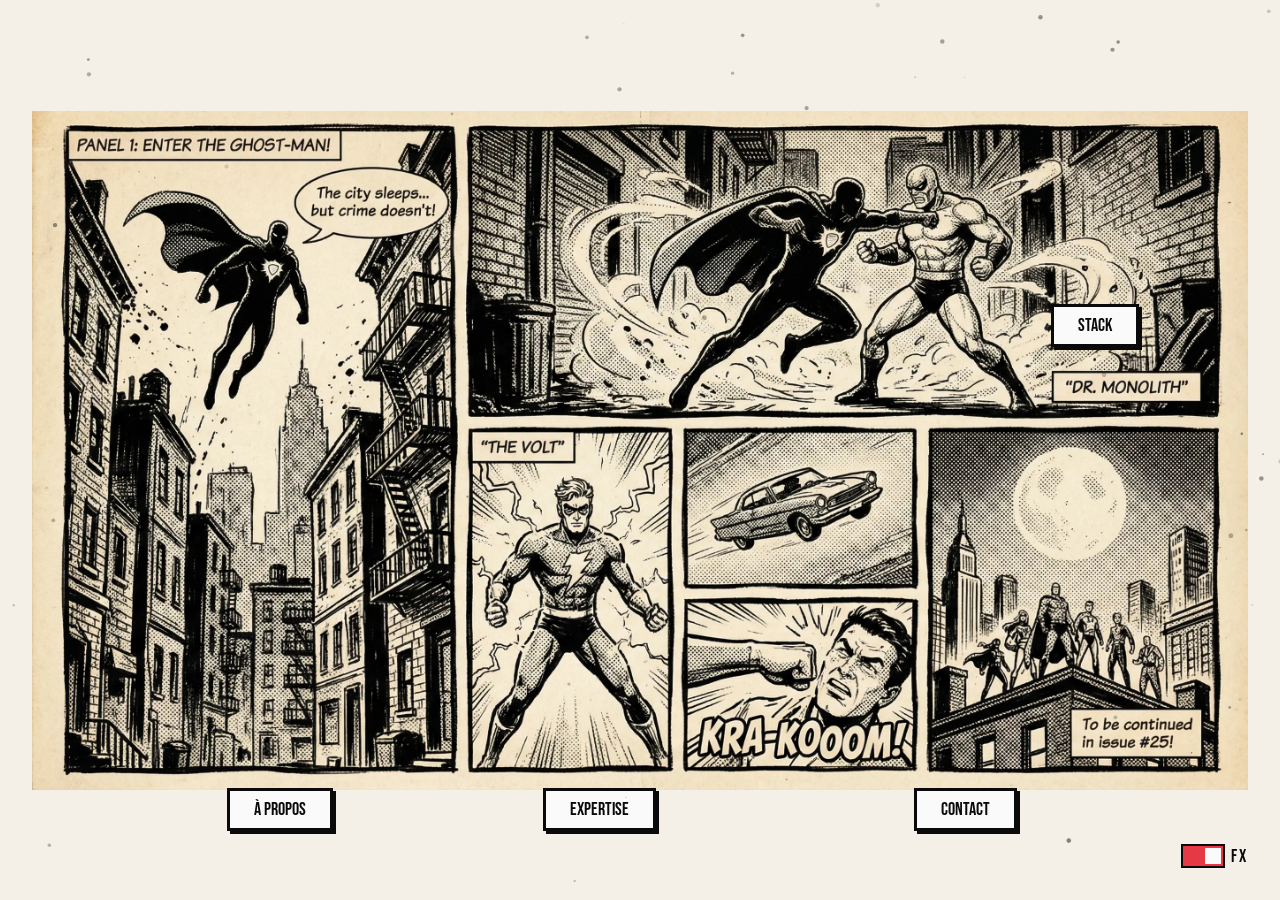
<file: index.html>
<!DOCTYPE html>
<!-- Build update -->
<html lang="fr">

<head>
    <meta charset="UTF-8">
    <meta name="viewport" content="width=device-width, initial-scale=1.0">
    <title>JLVDK - Portfolio Full Stack</title>
    <link href="https://fonts.googleapis.com/css2?family=Bebas+Neue&family=Courier+Prime:wght@400;700&display=swap"
        rel="stylesheet">
    <link rel="stylesheet" href="https://cdnjs.cloudflare.com/ajax/libs/font-awesome/6.0.0/css/all.min.css">
    <link rel="stylesheet" href="css/style.css">
    <script defer src="https://cloud.umami.is/script.js"
        data-website-id="7a724083-db3c-4a07-bb75-0db860d0457f"></script>
</head>

<body>

    <canvas id="particles-canvas"></canvas>

    <div class="particle-toggle-container">
        <label class="switch">
            <input type="checkbox" id="particleToggle" checked>
            <span class="slider"></span>
        </label>
        <span class="toggle-label">FX</span>
    </div>

    <div class="intro-text">JLVDK</div>

    <div class="particles" id="particles"></div>

    <div class="comic-container" id="comicContainer">
        <div class="comic-grid" id="comicGrid">
            <button class="panel-button" id="btn-1">À PROPOS</button>
            <button class="panel-button" id="btn-2">STACK</button>
            <button class="panel-button" id="btn-3">EXPERTISE</button>
            <button class="panel-button" id="btn-4">CONTACT</button>
        </div>
    </div>

    <button class="back-btn" id="backBtn" style="display: none;">← RETOUR AUX PANNEAUX</button>

    <div class="content-section" id="section-about">
        <div class="section-inner">
            <div class="panel-label">PANEL I: ENTER THE GHOST-MAN</div>
            <h2>À PROPOS</h2>
            <p>Développeur Full Stack passionné par la création d'expériences web uniques et mémorables. Je ne me
                contente pas de coder, je crée des univers visuels qui marquent les esprits.</p>
            <p>Mon approche combine rigueur technique et créativité débridée. Chaque projet est une opportunité de
                repousser les limites du web et d'explorer de nouvelles possibilités.</p>
            <p>Autodidacte et curieux, je reste constamment à l'affût des dernières technologies pour offrir des
                solutions modernes et performantes.</p>
        </div>
    </div>

    <div class="content-section" id="section-stack">
        <div class="section-inner">
            <div class="panel-label">PANEL II: THE ARSENAL</div>
            <h2>STACK TECHNIQUE</h2>
            <p>Mon expertise technique s'articule autour de la maîtrise du HTML, du CSS et du JavaScript, les trois
                fondements que je mobilise pour concevoir des expériences web structurées et performantes. Je m'appuie
                également sur les frameworks les plus robustes du marché pour enrichir mes créations.</p>
            <div class="stack-grid">
                <div class="stack-item">HTML5</div>
                <div class="stack-item">CSS3</div>
                <div class="stack-item">JAVASCRIPT</div>
                <div class="stack-item">MYSQL</div>

                <div class="stack-item">PYTHON</div>
                <div class="stack-item">REACT</div>
                <div class="stack-item">NODE.JS</div>
                <div class="stack-item">GIT</div>

            </div>
        </div>
    </div>

    <div class="content-section" id="section-expertise">
        <div class="section-inner">
            <div class="panel-label">PANEL III: THE POWERS</div>
            <h2>EXPERTISE</h2>
            <p>Une approche complète du développement web, de la conception à la réalisation.</p>
            <ul class="expertise-list">
                <li>UI/UX Design - Interfaces intuitives et visuellement impactantes</li>

                <li>Développement Frontend - Expériences web modernes et responsives</li>
                <li>Développement Backend - Architecture robuste et scalable</li>
            </ul>
        </div>
    </div>

    <div class="content-section" id="section-contact">
        <div class="section-inner">
            <div class="panel-label">TO BE CONTINUED IN ISSUE #25!</div>
            <h2>CONTACT</h2>
            <p>Prêt à collaborer sur votre prochain projet. Transformons vos idées en réalité.</p>
            <div class="contact-box">
                <h3>NEXT ISSUE</h3>
                <div class="social-links">
                    <a href="https://github.com/evdk25-wq" target="_blank" class="contact-link">
                        <i class="fab fa-github"></i> GITHUB
                    </a>
                    <a href="https://www.linkedin.com/in/j-l-vdk" target="_blank" class="contact-link">
                        <i class="fab fa-linkedin"></i> LINKEDIN
                    </a>
                </div>
            </div>
        </div>
    </div>

    <script src="Javascript/javascript.js"></script>
</body>

</html>
</file>
<file: css/style.css>
* {
    margin: 0;
    padding: 0;
    box-sizing: border-box;
}

:root {
    --comic-cream: #f4efe7;
    --ink-black: #0a0a0a;
    --paper-white: #fafafa;
    --accent-red: #e63946;
}

body {
    font-family: 'Courier Prime', monospace;
    background: var(--ink-black);
    color: var(--ink-black);
    overflow-x: hidden;
    position: relative;
}

#particles-canvas {
    position: fixed;
    top: 0;
    left: 0;
    width: 100%;
    height: 100%;
    pointer-events: none;
    z-index: 100;
    opacity: 0.7;
    filter: blur(0.4px);
}

.comic-container {
    position: fixed;
    top: 0;
    left: 0;
    width: 100%;
    height: 100vh;
    display: flex;
    align-items: center;
    justify-content: center;
    background: var(--comic-cream);
    z-index: 10;
    transition: opacity 0.5s ease;
}

.comic-container.hidden {
    opacity: 0;
    pointer-events: none;
}

.comic-grid {
    position: relative;
    width: 95vw;
    max-width: 1600px;
    height: 90vh;
    background-size: contain;
    background-position: center;
    background-repeat: no-repeat;
    display: flex;
    align-items: center;
    justify-content: center;
}

.panel-button {
    position: absolute;
    font-family: 'Bebas Neue', sans-serif;
    font-size: 1.1rem;
    background: var(--paper-white);
    color: var(--ink-black);
    border: 3px solid var(--ink-black);
    padding: 0.5rem 1.5rem;
    cursor: pointer;
    z-index: 15;
    text-transform: uppercase;
    box-shadow: 3px 3px 0px var(--ink-black);
    transition: all 0.3s ease;
}

.panel-button:hover {
    background: var(--accent-red);
    color: var(--paper-white);
    transform: translate(-3px, -3px);
    box-shadow: 6px 6px 0px var(--ink-black);
}

#btn-1 {
    bottom: 3%;
    left: 16%;
}

#btn-2 {
    top: 32%;
    right: 9%;
}

#btn-3 {
    bottom: 3%;
    left: 42%;
}

#btn-4 {
    bottom: 3%;
    right: 19%;
}

.content-section {
    position: fixed;
    top: 0;
    left: 0;
    width: 100%;
    height: 100vh;
    background: var(--comic-cream);
    display: flex;
    flex-direction: column;
    align-items: center;
    justify-content: center;
    padding: 2rem;
    opacity: 0;
    pointer-events: none;
    transform: perspective(1200px) rotateY(-90deg);
    transform-origin: left center;
    transition: all 0.8s cubic-bezier(0.645, 0.045, 0.355, 1);
    z-index: 20;
    overflow-y: auto;
}

.content-section.active {
    opacity: 1;
    pointer-events: all;
    transform: perspective(1200px) rotateY(0deg);
}

#section-about {
    background-image: url("../Assets/about.webp");
    background-size: cover;
    background-position: center;
}

#section-stack {
    background-image: url("../Assets/stack.webp");
    background-size: cover;
    background-position: center;
}

#section-expertise {
    background-image: url("../Assets/expertise.webp");
    background-size: cover;
    background-position: center;
}

#section-contact {
    background-image: url("../Assets/contact.webp");
    background-size: cover;
    background-position: center;
}

.section-inner {
    max-width: 900px;
    width: 100%;
    background: rgba(250, 250, 250, 0.96);
    padding: clamp(1.5rem, 5vw, 4rem);
    border: 4px solid var(--ink-black);
    box-shadow: 12px 12px 0px rgba(10, 10, 10, 0.15);
    position: relative;
    margin: 2rem 0;
}

.panel-label {
    font-family: 'Bebas Neue', sans-serif;
    font-size: 0.95rem;
    letter-spacing: 2px;
    color: var(--accent-red);
    margin-bottom: 0.8rem;
    text-transform: uppercase;
    font-weight: 700;
}

h2 {
    font-family: 'Bebas Neue', sans-serif;
    font-size: clamp(2rem, 6vw, 4rem);
    margin-bottom: 1.5rem;
    position: relative;
}

h2::after {
    content: '';
    position: absolute;
    bottom: -8px;
    left: 0;
    width: 100%;
    height: 4px;
    background: var(--accent-red);
}

p {
    font-size: clamp(1rem, 2vw, 1.15rem);
    line-height: 1.6;
    margin-bottom: 1.5rem;
}

.stack-grid {
    display: grid;
    grid-template-columns: repeat(auto-fit, minmax(130px, 1fr));
    gap: 1rem;
}

.stack-item {
    background: var(--ink-black);
    color: var(--paper-white);
    padding: 1.2rem;
    text-align: center;
    font-family: 'Bebas Neue', sans-serif;
    font-size: 1.4rem;
    border: 3px solid var(--ink-black);
}

.stack-item:hover {
    background: var(--paper-white);
    color: var(--ink-black);
    box-shadow: 5px 5px 0px var(--accent-red);
    transform: translate(-2px, -2px);
}

.contact-box {
    background: var(--ink-black);
    color: var(--paper-white);
    padding: 3rem;
    margin-top: 2rem;
    display: flex;
    flex-direction: column;
    align-items: center;
    justify-content: center;
}

.contact-box h3 {
    color: var(--paper-white);
    font-size: 2.5rem;
    margin-bottom: 2rem;
    letter-spacing: 2px;
}

.social-links {
    display: flex;
    gap: 1.5rem;
    justify-content: center;
    flex-wrap: wrap;
}

.contact-link {
    display: inline-flex;
    align-items: center;
    justify-content: center;
    gap: 0.8rem;
    font-family: 'Bebas Neue', sans-serif;
    font-size: 1.5rem;
    color: var(--paper-white);
    background: var(--ink-black);
    text-decoration: none;
    padding: 1rem 3rem;
    border: 2px solid var(--paper-white);
    transition: 0.3s;
    min-width: 150px;
}

.contact-link:hover {
    background: var(--paper-white);
    color: var(--ink-black);
    box-shadow: 5px 5px 0px var(--accent-red);
}

.particle-toggle-container {
    position: fixed;
    bottom: 2rem;
    right: 2rem;
    z-index: 1000;
    display: flex;
    align-items: center;
    gap: 0.4rem;
}

.toggle-label {
    font-family: 'Bebas Neue', sans-serif;
    font-size: 1.1rem;
    letter-spacing: 2px;
    color: var(--ink-black);
    font-weight: 400;
}

.switch {
    position: relative;
    width: 44px;
    height: 24px;
}

.switch input {
    opacity: 0;
}

.slider {
    position: absolute;
    cursor: pointer;
    top: 0;
    left: 0;
    right: 0;
    bottom: 0;
    background-color: rgba(10, 10, 10, 0.1);
    border: 2px solid var(--ink-black);
    transition: .4s;
}

.slider::before {
    content: "";
    position: absolute;
    height: 16px;
    width: 16px;
    left: 2px;
    bottom: 2px;
    background-color: var(--ink-black);
    transition: .4s;
}

input:checked+.slider {
    background-color: var(--accent-red);
}

input:checked+.slider::before {
    transform: translateX(20px);
    background-color: var(--paper-white);
}

.back-btn {
    position: fixed;
    top: 1.5rem;
    left: 1.5rem;
    z-index: 100;
    font-family: 'Bebas Neue', sans-serif;
    padding: 0.8rem 2rem;
    background: var(--ink-black);
    color: var(--paper-white);
    border: 2px solid var(--paper-white);
    cursor: pointer;
}

@media (max-width: 767px) {
    .content-section {
        justify-content: flex-start;
        padding-top: 5rem;
    }

    .comic-container {
        display: flex;
        align-items: center;
        justify-content: center;
        background-image: url("../Assets/accueil.webp") !important;
        background-size: cover !important;
        background-position: 22% top !important;
    }

    .comic-grid {
        background-image: none !important;
        height: auto;
        width: 100%;
        display: flex;
        flex-direction: column;
        gap: 1.2rem;
        padding: 2rem;
        margin-top: 25vh;
    }

    .particle-toggle-container {
        background: none !important;
        border: none !important;
        padding: 0 !important;
    }

    .panel-button {
        position: relative !important;
        left: auto !important;
        right: auto !important;
        top: auto !important;
        bottom: auto !important;
        width: 100% !important;
        max-width: 300px;
        margin: 0 auto !important;
        font-size: 1.6rem !important;
        padding: 1.2rem !important;
        text-align: center;
        background: rgba(250, 250, 250, 0.95);
        box-shadow: 6px 6px 0px var(--ink-black);
    }

    .section-inner {
        margin-top: 1rem;
        margin-bottom: 2rem;
        padding: 1.5rem;
        width: 95%;
    }

    .social-links {
        flex-direction: column;
        width: 100%;
    }

    .contact-link {
        width: 100%;
        justify-content: center;
    }

    .back-btn {
        top: 1rem;
        left: 1rem;
        width: auto;
        font-size: 1rem;
    }
}

@media (min-width: 768px) and (max-width: 1023px) {
    .comic-grid {
        width: 98vw;
        height: 60vh;
    }
}
</file>
